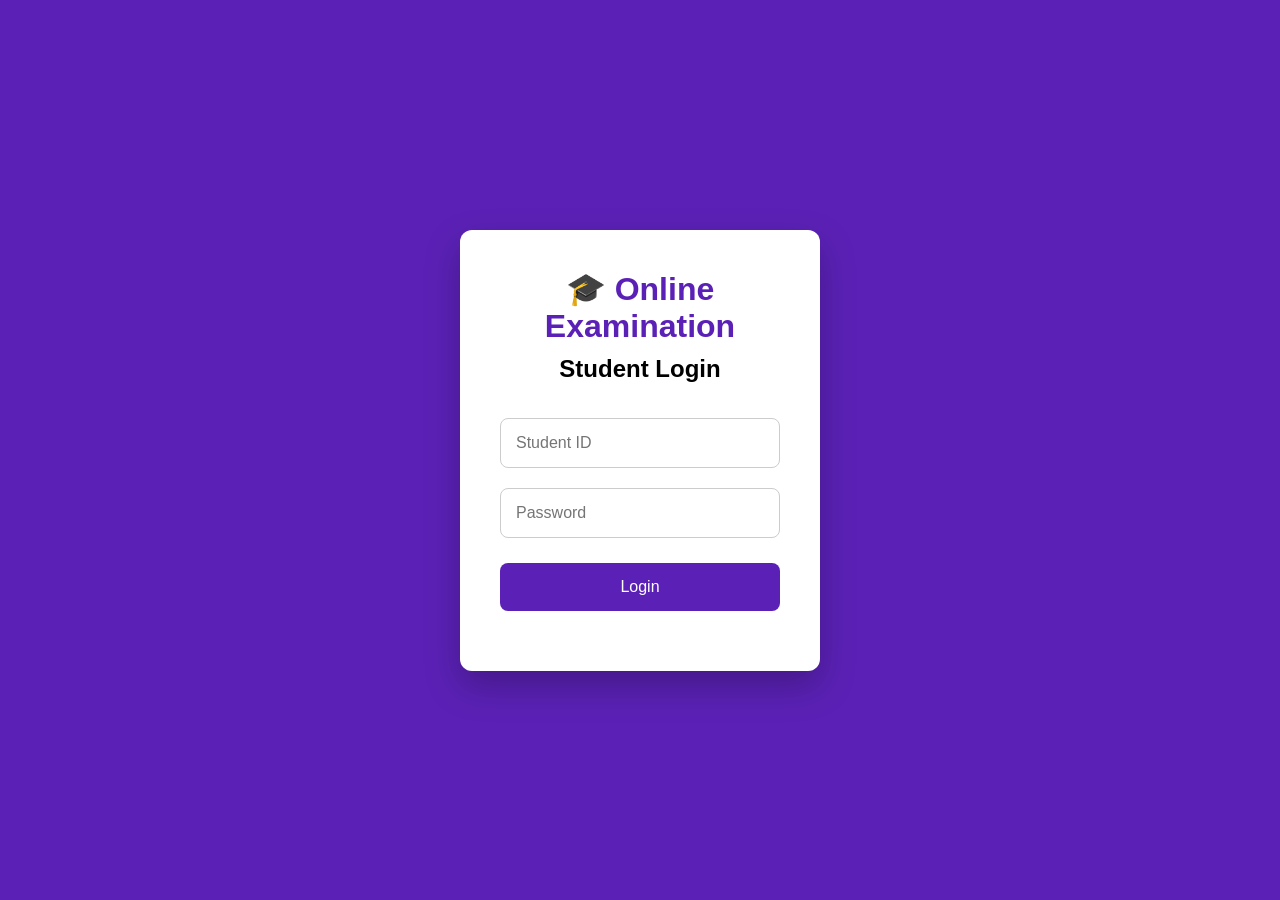
<file: Index.html>
<!DOCTYPE html>
<html lang="en">
<head>
    <meta charset="UTF-8">
    <meta name="viewport" content="width=device-width, initial-scale=1.0">
    <title>Student Login</title>

    <link rel="stylesheet" href="style.css">
</head>

<body>

<div class="login-box">

    <h1>🎓 Online Examination</h1>

    <h2>Student Login</h2>

    <form id="loginForm">

        <input
            type="text"
            id="studentID"
            placeholder="Student ID"
            required>

        <input
            type="password"
            id="password"
            placeholder="Password"
            required>

        <button type="submit">
            Login
        </button>

    </form>

    <p id="message"></p>

</div>

<script src="script.js"></script>

</body>
</html>
</file>
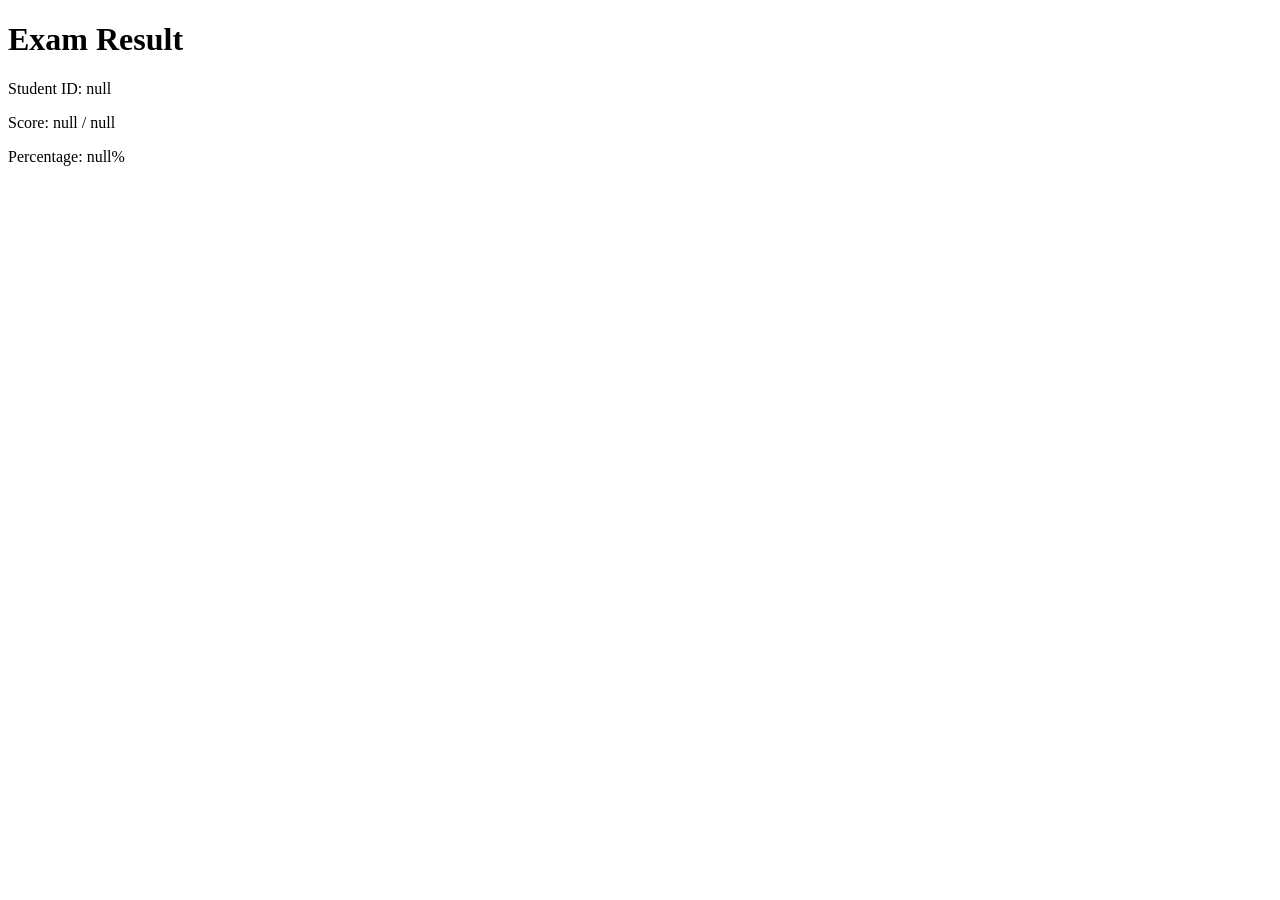
<file: result.html>
<!DOCTYPE html>
<html lang="en">
<head>
    <meta charset="UTF-8">
    <title>Exam Result</title>
</head>
<body>

<h1>Exam Result</h1>

<p id="student"></p>
<p id="score"></p>
<p id="percentage"></p>

<script>

const student = localStorage.getItem("studentID");
const score = localStorage.getItem("score");
const total = localStorage.getItem("total");
const percentage = localStorage.getItem("percentage");

document.getElementById("student").textContent =
"Student ID: " + student;

document.getElementById("score").textContent =
"Score: " + score + " / " + total;

document.getElementById("percentage").textContent =
"Percentage: " + percentage + "%";

</script>

</body>
</html>
</file>
<file: style.css>
*{
    margin:0;
    padding:0;
    box-sizing:border-box;
    font-family:Arial, Helvetica, sans-serif;
}

body{

    background:#5b21b6;

    display:flex;

    justify-content:center;

    align-items:center;

    height:100vh;

}

.login-box{

    background:white;

    width:360px;

    padding:40px;

    border-radius:12px;

    box-shadow:0 15px 35px rgba(0,0,0,.25);

}

.login-box h1{

    text-align:center;

    margin-bottom:10px;

    color:#5b21b6;

}

.login-box h2{

    text-align:center;

    margin-bottom:25px;

}

input{

    width:100%;

    padding:15px;

    margin:10px 0;

    border:1px solid #ccc;

    border-radius:8px;

    font-size:16px;

}

button{

    width:100%;

    padding:15px;

    margin-top:15px;

    background:#5b21b6;

    color:white;

    border:none;

    border-radius:8px;

    cursor:pointer;

    font-size:16px;

}

button:hover{

    background:#4318a8;

}

#message{

    margin-top:20px;

    text-align:center;

    color:red;

}
</file>
